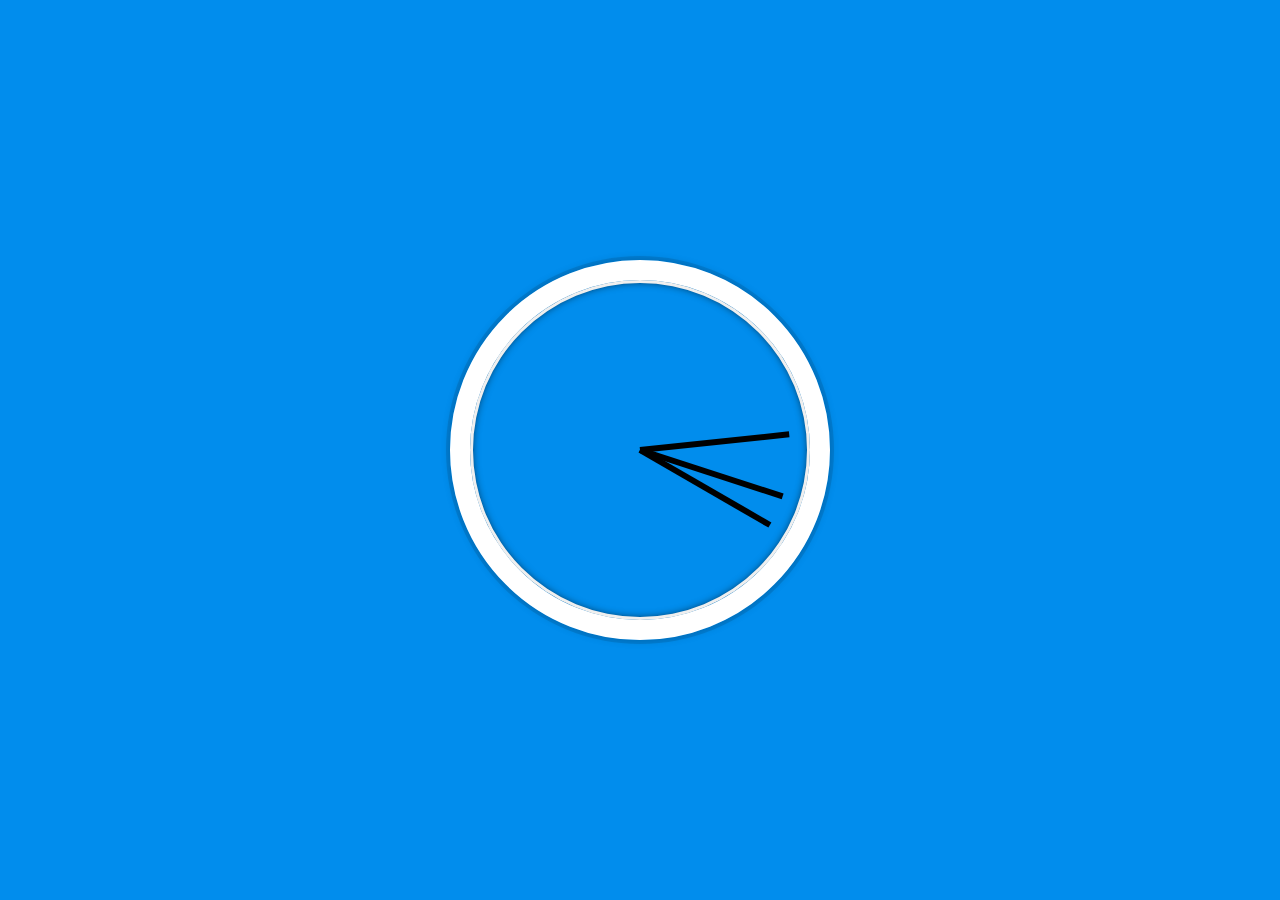
<file: 02 - JS and CSS Clock/index-START.html>
<!DOCTYPE html>
<html lang="en">
<head>
  <meta charset="UTF-8">
  <title>JS + CSS Clock</title>
  <link rel="icon" href="https://fav.farm/🔥" />
  <link rel="stylesheet" href="style.css">
</head>
<body>

  <div class="clock">
    <div class="clock-face">
      <div class="hand hour-hand"></div>
      <div class="hand min-hand"></div>
      <div class="hand second-hand"></div>
    </div>
  </div>

  <script src="https://code.jquery.com/jquery-3.6.0.min.js"></script>
  <script src="script.js"></script>
  
</body>
</html>
</file>
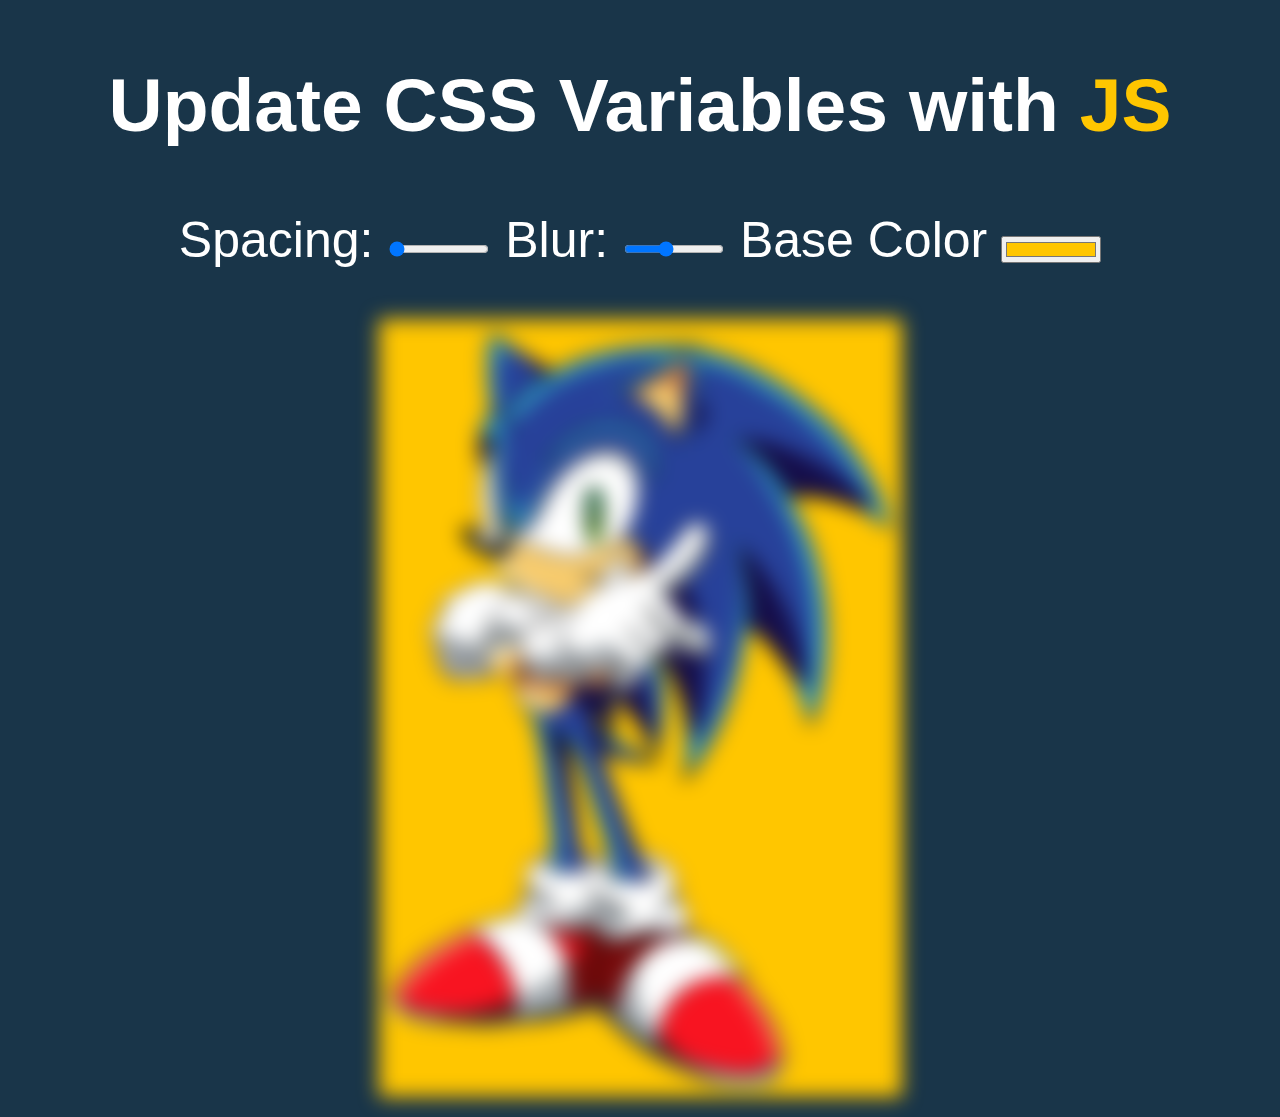
<file: 03 - CSS Variables/index-START.html>
<!DOCTYPE html>
<html lang="en">
<head>
  <meta charset="UTF-8">
  <title>Scoped CSS Variables and JS</title>
  <link rel="icon" href="https://fav.farm/🔥" />
  <link rel="stylesheet" href="style.css">
</head>

<body>
  <h2>Update CSS Variables with <span class='hl'>JS</span></h2>

  <div class="controls">
    <label for="spacing">Spacing:</label>
    <input id="spacing" type="range" name="spacing" min="10" max="200" value="10" data-sizing="px">

    <label for="blur">Blur:</label>
    <input id="blur" type="range" name="blur" min="0" max="25" value="10" data-sizing="px">

    <label for="base">Base Color</label>
    <input id="base" type="color" name="base" value="#ffc600">
  </div>

  <img src="./image.png">

  <script src="script.js"></script>

</body>
</html>
</file>
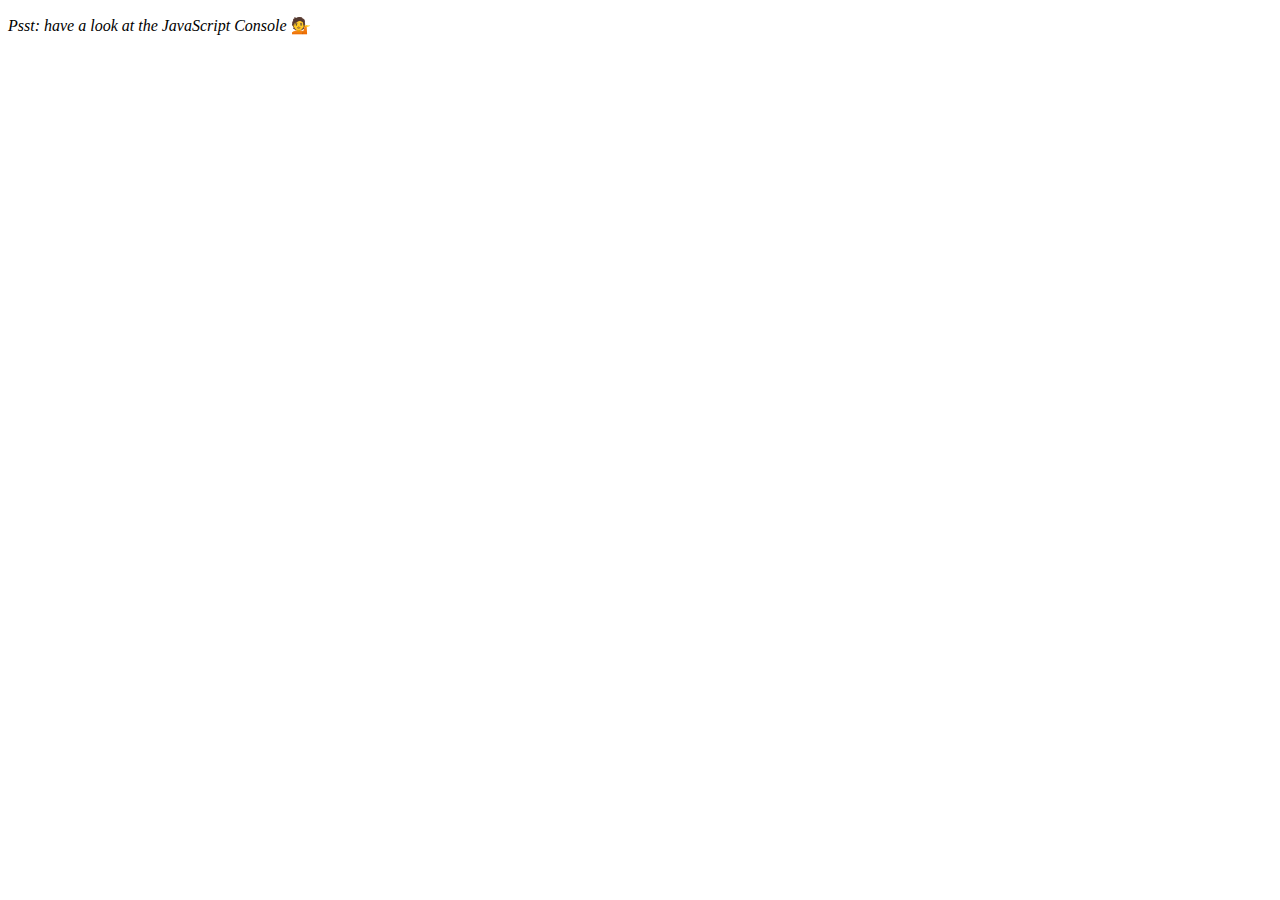
<file: 04 - Array Cardio Day 1/index-START.html>
<!DOCTYPE html>
<html lang="en">
<head>
  <meta charset="UTF-8">
  <title>Array Cardio 💪</title>
  <link rel="icon" href="https://fav.farm/🔥" />
</head>
<body>
  <p><em>Psst: have a look at the JavaScript Console</em> 💁</p>
  <script src="script.js"> </script>
</body>
</html>
</file>
<file: 02 - JS and CSS Clock/style.css>
html {
    background: #018DED url(https://unsplash.it/1500/1000?image=881&blur=5);
    background-size: cover;
    font-family: 'helvetica neue';
    text-align: center;
    font-size: 10px;
  }

  body {
    margin: 0;
    font-size: 2rem;
    display: flex;
    flex: 1;
    min-height: 100vh;
    align-items: center;
  }

  .clock {
    width: 30rem;
    height: 30rem;
    border: 20px solid white;
    border-radius: 50%;
    margin: 50px auto;
    position: relative;
    padding: 2rem;
    box-shadow:
      0 0 0 4px rgba(0,0,0,0.1),
      inset 0 0 0 3px #EFEFEF,
      inset 0 0 10px black,
      0 0 10px rgba(0,0,0,0.2);
  }

  .clock-face {
    position: relative;
    width: 100%;
    height: 100%;
    transform: translateY(-3px); /* account for the height of the clock hands */
  }

  .hand {
    width: 50%;
    height: 6px;
    background: black;
    position: absolute;
    top: 50%;
  }
</file>
<file: 03 - CSS Variables/style.css>
:root {
  --base: #ffc600;
  --spacing: 10px;
  --blur: 10px;
}

img {
  padding: var(--spacing);
  background: var(--base);
  filter: blur(var(--blur));
}

.hl {
  color: var(--base);
}

body {
    text-align: center;
    background: #193549;
    color: white;
    font-family: 'helvetica neue', sans-serif;
    font-weight: 100;
    font-size: 50px;
  }

  .controls {
    margin-bottom: 50px;
  }

  input {
    width: 100px;
  }
</file>
